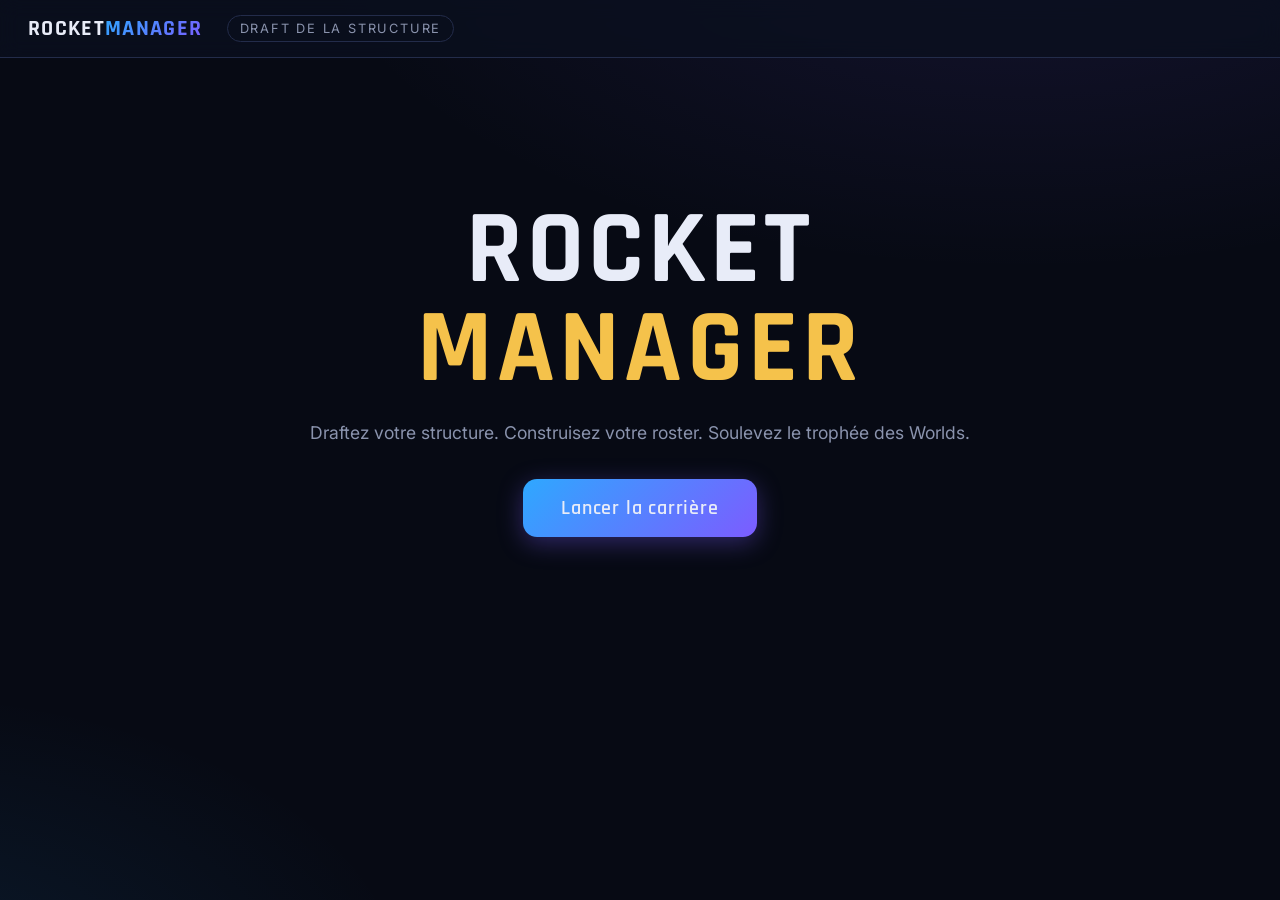
<file: index.html>
<!DOCTYPE html>
<html lang="fr">
<head>
  <meta charset="UTF-8">
  <meta name="viewport" content="width=device-width, initial-scale=1.0">
  <title>Rocket Manager — Esport Team Builder</title>

  <!-- Polices : Rajdhani (display) + Inter (texte) -->
  <link rel="preconnect" href="https://fonts.googleapis.com">
  <link rel="preconnect" href="https://fonts.gstatic.com" crossorigin>
  <link href="https://fonts.googleapis.com/css2?family=Rajdhani:wght@500;600;700&family=Inter:wght@400;500;600&display=swap" rel="stylesheet">

  <link rel="stylesheet" href="style.css">
</head>
<body>

  <!-- ===================== HEADER / HUD ===================== -->
  <header class="topbar">
    <div class="brand">
      <span class="brand-rocket">ROCKET</span><span class="brand-manager">MANAGER</span>
    </div>
    <div class="phase-indicator" id="phaseIndicator">Draft de la structure</div>
    <div class="hud" id="hud" hidden>
      <div class="hud-item"><span class="hud-label">ORG</span><span id="hudOrg">—</span></div>
      <div class="hud-item"><span class="hud-label">GEN</span><span id="hudGen" class="gold">—</span></div>
      <div class="hud-item"><span class="hud-label">COHÉSION</span><span id="hudCoh">—</span></div>
      <div class="hud-item"><span class="hud-label">MENTAL</span><span id="hudMental">—</span></div>
      <div class="hud-item"><span class="hud-label">WINRATE</span><span id="hudWr" class="blue">—</span></div>
    </div>
  </header>

  <main id="app">

    <!-- ===================== ÉCRAN TITRE ===================== -->
    <section class="screen active" id="screen-title">
      <div class="title-hero">
        <h1 class="mega-title"><span>ROCKET</span><span class="gold">MANAGER</span></h1>
        <p class="subtitle">Draftez votre structure. Construisez votre roster. Soulevez le trophée des Worlds.</p>
        <button class="btn btn-primary btn-xl" id="btnStart">Lancer la carrière</button>
      </div>
    </section>

    <!-- ===================== PHASE 1 : DRAFT ORG ===================== -->
    <section class="screen" id="screen-org">
      <h2 class="screen-title">Phase 1 — <span class="gold">Tirage de la structure</span></h2>
      <p class="screen-sub">La roulette décide de votre destin. <span id="orgRerollsLabel">3 rerolls</span> disponibles.</p>

      <div class="roulette-wrap">
        <div class="roulette-marker"></div>
        <div class="roulette-viewport" id="orgViewport">
          <div class="roulette-strip" id="orgStrip"></div>
        </div>
        <div class="roulette-fade left"></div>
        <div class="roulette-fade right"></div>
      </div>

      <div class="org-result card" id="orgResult" hidden>
        <div class="org-result-logo" id="orgResultLogo"></div>
        <div>
          <div class="org-result-name" id="orgResultName"></div>
          <div class="org-result-region" id="orgResultRegion"></div>
        </div>
      </div>

      <div class="actions">
        <button class="btn btn-primary" id="btnOrgSpin">Lancer la roulette</button>
        <button class="btn btn-ghost" id="btnOrgReroll" hidden>Reroll <span class="pill" id="orgRerollPill">3</span></button>
        <button class="btn btn-gold" id="btnOrgAccept" hidden>Accepter la structure</button>
      </div>
    </section>

    <!-- ===================== PHASE 2 : DRAFT ROSTER ===================== -->
    <section class="screen" id="screen-roster">
      <h2 class="screen-title">Phase 2 — <span class="gold">Draft du roster</span></h2>
      <p class="screen-sub" id="rosterSub">Tirez vos 3 joueurs puis votre coach.</p>

      <div class="roster-grid" id="rosterGrid">
        <!-- 3 slots joueurs + 1 slot coach injectés par JS -->
      </div>

      <div class="slot-machine-wrap card" id="slotWrap" hidden>
        <div class="slot-title" id="slotTitle">Sélection des joueurs</div>
        <div class="slot-viewport">
          <div class="slot-marker"></div>
          <div class="slot-strip" id="slotStrip"></div>
        </div>
      </div>

      <div class="actions" id="rosterActions"></div>
    </section>

    <!-- ===================== PHASE 3 : PREVIEW & TACTIQUES ===================== -->
    <section class="screen" id="screen-preview">
      <h2 class="screen-title">Phase 3 — <span class="gold">Preview & tactiques</span></h2>

      <div class="preview-layout">
        <div class="preview-team card" id="previewTeam"></div>

        <div class="preview-side">
          <div class="card stat-card">
            <div class="stat-row"><span>Note générale (GEN)</span><strong id="pvGen" class="gold big">—</strong></div>
            <div class="stat-row"><span>Cohésion</span><strong id="pvCohesion">—</strong></div>
            <div class="stat-row"><span>Mental d'équipe</span><strong id="pvMental">—</strong></div>
            <div class="stat-row"><span>Difficulté région</span><strong id="pvRegionDiff">—</strong></div>
            <div class="stat-row total"><span>Winrate estimé</span><strong id="pvWinrate" class="blue big">—</strong></div>
          </div>

          <div class="card">
            <h3 class="card-title">Tactique globale</h3>
            <div class="tactic-list" id="tacticList"></div>
          </div>

          <button class="btn btn-gold btn-block" id="btnPreviewNext">Lancer le Winter Split</button>
        </div>
      </div>
    </section>

    <!-- ===================== PHASE 4 : SAISON ===================== -->
    <section class="screen" id="screen-season">
      <h2 class="screen-title" id="seasonTitle">Winter Split</h2>
      <p class="screen-sub">Points cumulés : <strong class="gold" id="seasonPoints">0</strong></p>
      <div class="season-grid" id="seasonGrid"></div>
      <div class="actions"><button class="btn btn-gold" id="btnSeasonNext" hidden>Continuer</button></div>
    </section>

    <!-- ===================== MERCATO ===================== -->
    <section class="screen" id="screen-mercato">
      <h2 class="screen-title">Mercato — <span class="gold">Fenêtre de transfert</span></h2>
      <div class="card mercato-card">
        <p id="mercatoText">…</p>
        <div class="actions" id="mercatoActions"></div>
      </div>
    </section>

    <!-- ===================== QUALIFICATION WORLDS ===================== -->
    <section class="screen" id="screen-quali">
      <h2 class="screen-title">Qualification — <span class="gold">Worlds Championship</span></h2>
      <div class="card quali-card">
        <div class="stat-row"><span>Points de la saison</span><strong class="gold big" id="qualiPoints">—</strong></div>
        <div class="quali-verdict" id="qualiVerdict"></div>
        <div class="actions" id="qualiActions"></div>
      </div>
    </section>

    <!-- ===================== PHASE 5 : WORLDS (SUISSE + BRACKET) ===================== -->
    <section class="screen" id="screen-worlds">
      <h2 class="screen-title">Worlds — <span class="gold" id="worldsStageTitle">Phase Suisse</span></h2>
      <p class="screen-sub" id="worldsSub">3 victoires pour se qualifier, 3 défaites = élimination.</p>
      <div class="swiss-record" id="swissRecord" hidden><span class="green" id="swissW">0</span>–<span class="red" id="swissL">0</span></div>
      <div class="match-list" id="worldsMatches"></div>
      <div class="actions"><button class="btn btn-gold" id="btnWorldsNext" hidden>Continuer</button></div>
    </section>

    <!-- ===================== GRANDE FINALE (MOTEUR 2D) ===================== -->
    <section class="screen" id="screen-final">
      <h2 class="screen-title gold">GRANDE FINALE — BO7</h2>
      <div class="final-layout">
        <div class="final-side">
          <div class="final-team us">
            <div class="final-team-name" id="finalUsName">—</div>
            <div class="final-score" id="finalUsScore">0</div>
          </div>
          <div class="final-vs">VS</div>
          <div class="final-team them">
            <div class="final-team-name" id="finalThemName">—</div>
            <div class="final-score" id="finalThemScore">0</div>
          </div>
          <div class="final-log" id="finalLog"></div>
          <div class="actions final-actions" id="finalActions"></div>
        </div>

        <!-- Moteur 2D : terrain vertical + balle + 2 voitures, avec HUD sous le terrain -->
        <div class="pitch-col">
          <div class="pitch" id="pitch">
            <img class="pitch-bg" src="assets/field.png" alt="Terrain">
            <div class="cars-layer" id="carsLayer"></div>
            <img class="ball" id="ball" src="assets/Ball.png" alt="Balle">
            <div class="goal-flash" id="goalFlash"></div>
            <div class="game-banner" id="gameBanner" hidden></div>
            <div class="scorer-banner" id="scorerBanner" hidden>
              <div class="scorer-label" id="scorerLabel">GAME 1</div>
              <div class="scorer-name" id="scorerName"></div>
            </div>
          </div>
          <div class="pitch-hud">
            <div class="game-timer" id="gameTimer">5:00</div>
            <div class="game-score" id="gameScore">0 – 0</div>
          </div>
        </div>
      </div>
    </section>

    <!-- ===================== FIN (TROPHÉE / DÉFAITE) ===================== -->
    <section class="screen" id="screen-end">
      <div class="end-wrap" id="endWrap">
        <div class="trophy-scene" id="trophyScene" hidden>
          <div class="trophy-glow"></div>
          <img src="assets/Trophy.jpg" class="trophy-img" alt="Trophée des Worlds">
          <div class="confetti" id="confetti"></div>
        </div>
        <h2 class="end-title" id="endTitle">—</h2>
        <p class="end-text" id="endText"></p>
        <p class="goat-text" id="goatText" hidden>MonkeyMoon est vraiment le GOAT du jeu.</p>
        <button class="btn btn-primary btn-xl" id="btnReplay">Rejouer</button>
      </div>
    </section>

  </main>

  <!-- Audios locaux (le son de but est coupé après 2 s par le moteur) -->
  <audio id="sfxGoal" src="assets/Rocket_League_Goal_Sound_3.mp3" preload="auto"></audio>
  <audio id="sfxVictory" src="assets/victory_3.mp3" preload="auto"></audio>

  <script src="data.js"></script>
  <script src="game.js"></script>
</body>
</html>
</file>
<file: style.css>
/* ============================================================
   ROCKET MANAGER — style.css
   Dark mode profond · accents bleu / violet / doré
   Display : Rajdhani · Texte : Inter
   ============================================================ */

:root {
  --bg:        #070a14;
  --bg-2:      #0b0f1f;
  --panel:     #0e1426;
  --panel-2:   #151c33;
  --line:      #232c4a;
  --text:      #e8ecf8;
  --muted:     #8a93ad;
  --blue:      #2ea8ff;
  --violet:    #7c5cff;
  --gold:      #f5c24b;
  --green:     #3ddc84;
  --red:       #ff5470;
  --grad-main: linear-gradient(135deg, var(--blue), var(--violet));
  --radius:    14px;
  --shadow:    0 10px 40px rgba(0,0,0,.45);
}

* { box-sizing: border-box; margin: 0; padding: 0; }

html, body { height: 100%; }

body {
  background:
    radial-gradient(1200px 600px at 80% -10%, rgba(124,92,255,.12), transparent 60%),
    radial-gradient(900px 500px at -10% 110%, rgba(46,168,255,.10), transparent 60%),
    var(--bg);
  color: var(--text);
  font-family: 'Inter', system-ui, sans-serif;
  -webkit-font-smoothing: antialiased;
}

h1, h2, h3, .brand, .btn, .final-score, .slot-item, .org-card-tag {
  font-family: 'Rajdhani', sans-serif;
}

.gold   { color: var(--gold); }
.blue   { color: var(--blue); }
.green  { color: var(--green); }
.red    { color: var(--red); }
.big    { font-size: 1.6rem; }

/* ---------------- Topbar / HUD ---------------- */
.topbar {
  display: flex; align-items: center; gap: 24px;
  padding: 14px 28px;
  border-bottom: 1px solid var(--line);
  background: rgba(11,15,31,.8);
  backdrop-filter: blur(10px);
  position: sticky; top: 0; z-index: 50;
}
.brand { font-size: 1.4rem; font-weight: 700; letter-spacing: .06em; }
.brand-rocket  { color: var(--text); }
.brand-manager { background: var(--grad-main); -webkit-background-clip: text; background-clip: text; color: transparent; }
.phase-indicator {
  font-size: .8rem; text-transform: uppercase; letter-spacing: .14em;
  color: var(--muted); border: 1px solid var(--line);
  padding: 5px 12px; border-radius: 99px;
}
.hud { display: flex; gap: 18px; margin-left: auto; }
.hud-item { display: flex; flex-direction: column; align-items: flex-end; line-height: 1.15; }
.hud-label { font-size: .62rem; letter-spacing: .12em; color: var(--muted); }
.hud-item span:last-child, .hud-item > span:not(.hud-label) { font-weight: 600; }

/* ---------------- Écrans ---------------- */
#app { max-width: 1180px; margin: 0 auto; padding: 36px 24px 80px; }

.screen { display: none; animation: screenIn .45s ease both; }
.screen.active { display: block; }
@keyframes screenIn {
  from { opacity: 0; transform: translateY(14px); }
  to   { opacity: 1; transform: none; }
}

.screen-title { font-size: 2rem; font-weight: 700; letter-spacing: .03em; margin-bottom: 6px; }
.screen-sub   { color: var(--muted); margin-bottom: 28px; }

.card {
  background: linear-gradient(180deg, var(--panel-2), var(--panel));
  border: 1px solid var(--line);
  border-radius: var(--radius);
  box-shadow: var(--shadow);
  padding: 20px;
}
.card-title { font-size: 1.05rem; letter-spacing: .05em; text-transform: uppercase; color: var(--muted); margin-bottom: 12px; }

/* ---------------- Boutons ---------------- */
.btn {
  border: 1px solid var(--line);
  background: var(--panel-2);
  color: var(--text);
  font-size: 1rem; font-weight: 600; letter-spacing: .04em;
  padding: 11px 22px; border-radius: 10px; cursor: pointer;
  transition: transform .15s ease, box-shadow .15s ease, background .15s ease, opacity .15s;
}
.btn:hover:not(:disabled) { transform: translateY(-2px); }
.btn:disabled { opacity: .4; cursor: not-allowed; }
.btn-primary { background: var(--grad-main); border: none; box-shadow: 0 6px 24px rgba(124,92,255,.35); }
.btn-gold    { background: linear-gradient(135deg, #f5c24b, #e8973a); border: none; color: #1a1405; box-shadow: 0 6px 24px rgba(245,194,75,.3); }
.btn-ghost   { background: transparent; }
.btn-xl      { font-size: 1.25rem; padding: 16px 38px; border-radius: 14px; }
.btn-block   { width: 100%; }
.btn-sm      { font-size: .85rem; padding: 7px 14px; }
.pill {
  background: rgba(255,255,255,.12); border-radius: 99px;
  padding: 1px 9px; font-size: .8rem; margin-left: 6px;
}
.actions { display: flex; gap: 14px; justify-content: center; margin-top: 28px; flex-wrap: wrap; }

/* ---------------- Écran titre ---------------- */
.title-hero { text-align: center; padding: 12vh 0; }
.mega-title { font-size: clamp(3rem, 9vw, 6.5rem); font-weight: 700; letter-spacing: .04em; line-height: .95; }
.mega-title span { display: block; }
.subtitle { color: var(--muted); margin: 22px 0 36px; font-size: 1.1rem; }

/* ---------------- Roulette horizontale (orgs) ---------------- */
.roulette-wrap { position: relative; margin: 30px 0 10px; }
.roulette-viewport {
  overflow: hidden; border: 1px solid var(--line); border-radius: var(--radius);
  background: var(--bg-2); height: 190px; position: relative;
}
.roulette-strip {
  display: flex; gap: 14px; align-items: center; height: 100%; padding: 0 14px;
  will-change: transform;
}
.roulette-strip.spinning { transition: transform 4.6s cubic-bezier(.08,.82,.07,1); }

.org-card {
  flex: 0 0 150px; height: 150px;
  display: flex; flex-direction: column; align-items: center; justify-content: center; gap: 10px;
  background: var(--panel-2); border: 1px solid var(--line); border-radius: 12px;
}
.org-card img, .org-result-logo img { width: 64px; height: 64px; object-fit: contain; }
.org-card-tag {
  width: 64px; height: 64px; border-radius: 14px;
  display: flex; align-items: center; justify-content: center;
  font-size: 1.5rem; font-weight: 700; color: #fff;
  background: var(--grad-main);
}
.org-card-name { font-size: .8rem; color: var(--muted); text-align: center; padding: 0 6px; }

.roulette-marker {
  position: absolute; top: -8px; bottom: -8px; left: 50%; width: 3px; transform: translateX(-50%);
  background: var(--gold); z-index: 5; border-radius: 3px;
  box-shadow: 0 0 18px rgba(245,194,75,.8);
}
.roulette-marker::before, .roulette-marker::after {
  content: ''; position: absolute; left: 50%; transform: translateX(-50%);
  border: 8px solid transparent;
}
.roulette-marker::before { top: -6px; border-top-color: var(--gold); }
.roulette-marker::after  { bottom: -6px; border-bottom-color: var(--gold); }

.roulette-fade {
  position: absolute; top: 0; bottom: 0; width: 120px; pointer-events: none; z-index: 4;
}
.roulette-fade.left  { left: 0;  background: linear-gradient(90deg, var(--bg), transparent); }
.roulette-fade.right { right: 0; background: linear-gradient(-90deg, var(--bg), transparent); }

.org-result {
  display: flex; align-items: center; gap: 18px; margin: 22px auto 0; max-width: 460px;
  animation: popIn .4s cubic-bezier(.2,1.4,.4,1) both;
}
@keyframes popIn { from { opacity: 0; transform: scale(.85); } to { opacity: 1; transform: none; } }
.org-result-name { font-family: 'Rajdhani'; font-size: 1.5rem; font-weight: 700; }
.org-result-region { color: var(--muted); font-size: .9rem; }

/* ---------------- Machine à sous verticale (joueurs / coach) ---------------- */
.roster-grid { display: grid; grid-template-columns: repeat(4, 1fr); gap: 16px; margin-bottom: 26px; }
@media (max-width: 900px) { .roster-grid { grid-template-columns: repeat(2, 1fr); } }

.player-card {
  background: linear-gradient(180deg, var(--panel-2), var(--panel));
  border: 1px solid var(--line); border-radius: var(--radius);
  padding: 16px; min-height: 220px; display: flex; flex-direction: column; gap: 8px;
  transition: border-color .2s, box-shadow .2s;
}
.player-card.empty { align-items: center; justify-content: center; color: var(--muted); border-style: dashed; }
.player-card.filled { border-color: rgba(124,92,255,.5); }
.player-card.legend { border-color: var(--gold); box-shadow: 0 0 22px rgba(245,194,75,.18); }
.player-card.active-slot { border-color: var(--blue); box-shadow: 0 0 22px rgba(46,168,255,.3); }

.pc-name { font-family: 'Rajdhani'; font-size: 1.25rem; font-weight: 700; }
.pc-meta { font-size: .8rem; color: var(--muted); }
.pc-rating { font-family: 'Rajdhani'; font-size: 2rem; font-weight: 700; color: var(--gold); line-height: 1; }
.pc-badge {
  align-self: flex-start; font-size: .65rem; letter-spacing: .12em; text-transform: uppercase;
  padding: 3px 8px; border-radius: 99px; background: rgba(245,194,75,.15); color: var(--gold);
}
.pc-badge.y2026 { background: rgba(46,168,255,.15); color: var(--blue); }
.pc-rerolls { display: flex; gap: 8px; margin-top: auto; flex-wrap: wrap; }

.slot-machine-wrap { max-width: 440px; margin: 0 auto; }
.slot-title { text-align: center; font-family: 'Rajdhani'; font-size: 1.1rem; letter-spacing: .1em; text-transform: uppercase; color: var(--muted); margin-bottom: 12px; }
.slot-viewport {
  position: relative; height: 216px; overflow: hidden;
  border: 1px solid var(--line); border-radius: 12px; background: var(--bg-2);
}
.slot-strip { will-change: transform; }
.slot-strip.spinning { transition: transform 3.8s cubic-bezier(.1,.85,.08,1); }
.slot-item {
  height: 72px; display: flex; align-items: center; justify-content: center; gap: 12px;
  font-size: 1.35rem; font-weight: 600; border-bottom: 1px solid rgba(35,44,74,.5);
}
.slot-item .si-meta { font-size: .8rem; color: var(--muted); font-family: 'Inter'; font-weight: 400; }
.slot-marker {
  position: absolute; top: 50%; left: 0; right: 0; height: 72px; transform: translateY(-50%);
  border-top: 2px solid var(--gold); border-bottom: 2px solid var(--gold);
  background: rgba(245,194,75,.07); z-index: 3; pointer-events: none;
}
.slot-viewport::before, .slot-viewport::after {
  content: ''; position: absolute; left: 0; right: 0; height: 64px; z-index: 4; pointer-events: none;
}
.slot-viewport::before { top: 0; background: linear-gradient(180deg, var(--bg-2), transparent); }
.slot-viewport::after  { bottom: 0; background: linear-gradient(0deg, var(--bg-2), transparent); }

/* ---------------- Preview / tactiques ---------------- */
.preview-layout { display: grid; grid-template-columns: 1.4fr 1fr; gap: 22px; }
@media (max-width: 980px) { .preview-layout { grid-template-columns: 1fr; } }
.preview-team { display: flex; flex-direction: column; gap: 14px; }

.pv-player {
  display: flex; align-items: center; gap: 16px;
  background: var(--bg-2); border: 1px solid var(--line); border-radius: 12px; padding: 14px 16px;
}
.pv-player .pc-rating { font-size: 1.6rem; min-width: 52px; text-align: center; }
.pv-player-info { flex: 1; }
.role-select {
  background: var(--panel-2); color: var(--text); border: 1px solid var(--line);
  border-radius: 8px; padding: 8px 10px; font-family: 'Inter'; font-size: .9rem; cursor: pointer;
}
.pv-coach { border-left: 3px solid var(--violet); }

.stat-card .stat-row {
  display: flex; justify-content: space-between; align-items: center;
  padding: 9px 0; border-bottom: 1px solid rgba(35,44,74,.5); font-size: .95rem;
}
.stat-card .stat-row:last-child { border-bottom: none; }
.stat-row.total { border-top: 2px solid var(--line); margin-top: 4px; padding-top: 14px; }
.stars { color: var(--gold); letter-spacing: 2px; }
.stars .off { color: #36406a; }

.tactic-list { display: flex; flex-direction: column; gap: 10px; }
.tactic-option {
  text-align: left; background: var(--bg-2); border: 1px solid var(--line); border-radius: 10px;
  padding: 12px 14px; cursor: pointer; color: var(--text); font-family: 'Inter'; transition: border-color .15s, background .15s;
}
.tactic-option:hover { border-color: var(--blue); }
.tactic-option.selected { border-color: var(--gold); background: rgba(245,194,75,.07); }
.tactic-option .t-name { font-family: 'Rajdhani'; font-weight: 700; font-size: 1.05rem; }
.tactic-option .t-desc { font-size: .8rem; color: var(--muted); margin-top: 2px; }

/* ---------------- Saison ---------------- */
.season-grid { display: grid; grid-template-columns: repeat(2, 1fr); gap: 18px; }
@media (max-width: 860px) { .season-grid { grid-template-columns: 1fr; } }
.tournament-card { opacity: .35; transition: opacity .4s, border-color .4s; }
.tournament-card.live { opacity: 1; border-color: var(--blue); }
.tournament-card.done { opacity: 1; }
.tournament-card h3 { font-size: 1.2rem; margin-bottom: 4px; }
.tournament-card .t-tag { font-size: .7rem; letter-spacing: .12em; text-transform: uppercase; color: var(--muted); }
.tournament-card.major h3 { color: var(--gold); }
.round-list { margin-top: 12px; display: flex; flex-direction: column; gap: 6px; }
.round-line {
  display: flex; justify-content: space-between; font-size: .9rem;
  padding: 7px 10px; background: var(--bg-2); border-radius: 8px;
  animation: popIn .3s ease both;
}
.t-final-result {
  margin-top: 14px; font-family: 'Rajdhani'; font-size: 1.15rem; font-weight: 700;
  display: flex; align-items: baseline; gap: 10px; flex-wrap: wrap;
  animation: popIn .35s ease both;
}
.t-points { color: var(--gold); letter-spacing: .03em; }

/* ---------------- Mercato / Quali ---------------- */
.mercato-card, .quali-card { max-width: 640px; margin: 0 auto; font-size: 1.02rem; line-height: 1.6; }
.mercato-card strong { color: var(--gold); }
.quali-card .stat-row { padding: 12px 0; border-bottom: 1px solid var(--line); gap: 16px; }
.quali-verdict { font-family: 'Rajdhani'; font-size: 1.5rem; font-weight: 700; text-align: center; margin: 22px 0; animation: popIn .4s ease both; }

/* ---------------- Grande finale : timeouts ---------------- */
.final-actions { justify-content: flex-start; margin-top: 14px; gap: 10px; flex-wrap: wrap; }
.final-actions .btn { animation: popIn .3s ease both; }

/* ---------------- Worlds : suisse & bracket ---------------- */
.swiss-record { text-align: center; font-family: 'Rajdhani'; font-size: 3rem; font-weight: 700; margin-bottom: 14px; }
.match-list { max-width: 620px; margin: 0 auto; display: flex; flex-direction: column; gap: 10px; }
.match-line {
  display: flex; align-items: center; justify-content: space-between;
  background: var(--panel-2); border: 1px solid var(--line); border-radius: 10px;
  padding: 13px 18px; animation: popIn .35s ease both;
}
.match-line .opp { font-family: 'Rajdhani'; font-weight: 600; font-size: 1.05rem; }
.match-line .res { font-weight: 700; letter-spacing: .08em; }
.match-line.win  { border-left: 4px solid var(--green); }
.match-line.loss { border-left: 4px solid var(--red); }

/* ---------------- Grande finale : moteur 2D ---------------- */
.final-layout { display: grid; grid-template-columns: 1fr minmax(280px, 380px); gap: 26px; align-items: start; }
@media (max-width: 880px) { .final-layout { grid-template-columns: 1fr; } }

.final-side { display: flex; flex-direction: column; gap: 12px; }
.final-team { display: flex; justify-content: space-between; align-items: center; padding: 14px 18px; border-radius: 12px; border: 1px solid var(--line); background: var(--panel-2); }
.final-team.us   { border-left: 4px solid var(--blue); }
.final-team.them { border-left: 4px solid #ff8a3d; }
.final-team-name { font-family: 'Rajdhani'; font-weight: 700; font-size: 1.15rem; }
.final-score { font-size: 2.4rem; font-weight: 700; }
.final-vs { text-align: center; color: var(--muted); font-family: 'Rajdhani'; letter-spacing: .2em; }
.final-log { font-size: .85rem; color: var(--muted); display: flex; flex-direction: column; gap: 5px; max-height: 260px; overflow-y: auto; }
.final-log div { animation: popIn .3s ease both; }

.pitch {
  position: relative; border-radius: var(--radius); overflow: hidden;
  border: 1px solid var(--line); box-shadow: var(--shadow);
  aspect-ratio: 1051 / 1462; /* ratio de field.png */
  background: #000;
}

/* HUD sous le terrain : timer de game + score du match en cours */
.pitch-col { display: flex; flex-direction: column; gap: 10px; }
.pitch-hud {
  text-align: center; padding: 12px 14px; border-radius: 12px;
  background: var(--panel-2); border: 1px solid var(--line);
}
.game-timer {
  font-family: 'Rajdhani'; font-weight: 700; font-size: 2rem; letter-spacing: .08em;
  color: var(--gold); text-shadow: 0 0 18px rgba(245,194,75,.35);
  font-variant-numeric: tabular-nums;
}
.game-timer.overtime {
  font-size: 1.3rem; color: #ff5d6c;
  animation: goatPulse .8s ease infinite alternate;
}
.game-score {
  margin-top: 4px; font-family: 'Rajdhani'; font-weight: 600; font-size: 1.15rem;
  color: var(--muted); letter-spacing: .04em;
}
.pitch-bg { position: absolute; inset: 0; width: 100%; height: 100%; object-fit: cover; }

/* Les assets balle/voitures ont un fond noir : mix-blend-mode "screen"
   le rend visuellement transparent sur le terrain sombre. */
.ball {
  position: absolute; mix-blend-mode: screen; pointer-events: none;
  will-change: left, top; width: 8%; z-index: 3;
  filter: drop-shadow(0 0 10px rgba(46,168,255,.55)) drop-shadow(0 4px 8px rgba(0,0,0,.6));
}

/* Voitures 3v3 : une unité = image (qui pivote) + pseudo (qui reste droit) */
.cars-layer { position: absolute; inset: 0; z-index: 2; pointer-events: none; }
.car-unit {
  position: absolute; width: 9%; transform: translate(-50%, -50%);
  will-change: left, top;
}
.car-unit img {
  display: block; width: 100%; mix-blend-mode: screen;
  filter: drop-shadow(0 3px 6px rgba(0,0,0,.6));
  will-change: transform;
}
.car-name {
  position: absolute; top: 100%; left: 50%; transform: translateX(-50%);
  margin-top: 1px; font-family: 'Rajdhani'; font-weight: 600; font-size: .58rem;
  letter-spacing: .03em; color: #fff; white-space: nowrap;
  text-shadow: 0 0 4px rgba(0,0,0,.95), 0 1px 2px rgba(0,0,0,.9);
}

/* Secousse du terrain à chaque but */
.pitch.shake { animation: pitchShake .5s ease; }
@keyframes pitchShake {
  0%, 100% { transform: translate(0, 0); }
  20% { transform: translate(-6px, 3px) rotate(-.4deg); }
  40% { transform: translate(5px, -4px) rotate(.4deg); }
  60% { transform: translate(-4px, 2px); }
  80% { transform: translate(3px, -2px); }
}

/* Bannière "GAME N" en ouverture de chaque game */
.game-banner {
  position: absolute; inset: 0; z-index: 7;
  display: flex; align-items: center; justify-content: center;
  font-family: 'Rajdhani'; font-weight: 700; font-size: clamp(2.2rem, 7vw, 4rem);
  letter-spacing: .3em; color: var(--gold);
  text-shadow: 0 0 30px rgba(245,194,75,.9), 0 0 80px rgba(245,194,75,.4);
  background: rgba(7,10,20,.5); pointer-events: none;
}
.game-banner.show { animation: gameBanner 1.4s cubic-bezier(.2,1.2,.3,1) both; }
@keyframes gameBanner {
  0%   { opacity: 0; transform: scale(2.4); letter-spacing: .8em; }
  35%  { opacity: 1; transform: scale(1);   letter-spacing: .3em; }
  80%  { opacity: 1; }
  100% { opacity: 0; transform: scale(.92); }
}

/* Pulse du score quand un camp marque */
.final-score.pulse { animation: scorePulse .6s cubic-bezier(.2,1.4,.3,1); }
@keyframes scorePulse {
  0%   { transform: scale(1); }
  35%  { transform: scale(1.55); color: var(--gold); text-shadow: 0 0 24px rgba(245,194,75,.8); }
  100% { transform: scale(1); }
}

.goal-flash {
  position: absolute; inset: 0; background: radial-gradient(circle, rgba(245,194,75,.55), transparent 70%);
  opacity: 0; pointer-events: none; z-index: 5;
}
.goal-flash.on { animation: goalFlash .9s ease; }
@keyframes goalFlash { 0% {opacity:0;} 25% {opacity:1;} 100% {opacity:0;} }

/* L'attribut hidden doit TOUJOURS gagner (sinon les display:flex des classes l'écrasent) */
[hidden] { display: none !important; }

.scorer-banner {
  position: absolute; inset: 0; z-index: 6;
  display: flex; flex-direction: column; align-items: center; justify-content: center;
  background: rgba(7,10,20,.55); backdrop-filter: blur(2px);
  animation: popIn .25s ease both;
}
.scorer-label { font-family: 'Rajdhani'; font-size: 2rem; font-weight: 700; color: var(--gold); letter-spacing: .15em; text-shadow: 0 0 24px rgba(245,194,75,.8); }
.scorer-name  { font-family: 'Rajdhani'; font-size: 1.5rem; font-weight: 600; margin-top: 6px; }

/* ---------------- Écran de fin / trophée ---------------- */
.end-wrap { text-align: center; padding: 5vh 0; animation: popIn .5s ease both; }
.end-title { font-size: clamp(2rem, 6vw, 3.6rem); margin: 26px 0 12px; animation: titleDrop .8s cubic-bezier(.2,1.3,.3,1) both .3s; }
@keyframes titleDrop {
  0%   { opacity: 0; transform: translateY(-40px) scale(1.15); }
  100% { opacity: 1; transform: translateY(0) scale(1); }
}
/* Titre champion : reflet doré qui balaye le texte en continu */
.end-title.gold {
  background: linear-gradient(110deg, #f5c24b 25%, #fff7da 38%, #f5c24b 50%, #b9821a 70%, #f5c24b 85%);
  background-size: 250% 100%;
  -webkit-background-clip: text; background-clip: text;
  -webkit-text-fill-color: transparent; color: transparent;
  filter: drop-shadow(0 0 26px rgba(245,194,75,.5));
  animation: titleDrop .8s cubic-bezier(.2,1.3,.3,1) both .3s, titleShine 2.6s linear infinite 1.2s;
}
@keyframes titleShine { from { background-position: 200% 0; } to { background-position: -50% 0; } }
.end-text { color: var(--muted); font-size: 1.1rem; max-width: 560px; margin: 0 auto 14px; line-height: 1.6; }
.goat-text {
  font-family: 'Rajdhani'; font-size: 1.6rem; font-weight: 700; color: var(--gold);
  margin: 18px 0; text-shadow: 0 0 30px rgba(245,194,75,.7);
  animation: goatPulse 1.6s ease infinite alternate;
}
@keyframes goatPulse { from { transform: scale(1); } to { transform: scale(1.06); } }

.trophy-scene { position: relative; width: 300px; height: 300px; margin: 0 auto; }
.trophy-img {
  width: 100%; height: 100%; object-fit: contain; border-radius: 18px;
  animation: trophyIn 1.4s cubic-bezier(.2,1.3,.3,1) both;
  position: relative; z-index: 2;
}
@keyframes trophyIn {
  0%   { opacity: 0; transform: scale(.3) translateY(80px) rotate(-8deg); }
  60%  { opacity: 1; transform: scale(1.08) translateY(-8px) rotate(2deg); }
  100% { transform: scale(1) translateY(0) rotate(0); }
}
.trophy-glow {
  position: absolute; inset: -60px; z-index: 1; border-radius: 50%;
  background: radial-gradient(circle, rgba(245,194,75,.45), transparent 65%);
  animation: glowPulse 2.2s ease infinite alternate;
}
@keyframes glowPulse { from { opacity: .5; transform: scale(.9); } to { opacity: 1; transform: scale(1.1); } }
/* Rayons rotatifs façon sacre */
.trophy-glow::after {
  content: ""; position: absolute; inset: -40px; border-radius: 50%;
  background: repeating-conic-gradient(rgba(245,194,75,.16) 0deg 12deg, transparent 12deg 30deg);
  -webkit-mask: radial-gradient(circle, #000 30%, transparent 72%);
          mask: radial-gradient(circle, #000 30%, transparent 72%);
  animation: raysSpin 14s linear infinite;
}
@keyframes raysSpin { to { transform: rotate(360deg); } }

/* Confettis dorés en CSS pur (particules générées en JS) */
.confetti { position: absolute; inset: -120px -200px; pointer-events: none; z-index: 3; }
.confetti i {
  position: absolute; top: -10px; width: 8px; height: 14px; border-radius: 2px; display: block;
  animation: confettiFall linear infinite;
}
@keyframes confettiFall {
  from { transform: translateY(-40px) rotate(0deg); opacity: 1; }
  to   { transform: translateY(560px) rotate(720deg); opacity: 0; }
}

/* Accessibilité : réduire le mouvement si demandé */
@media (prefers-reduced-motion: reduce) {
  *, *::before, *::after { animation-duration: .01s !important; transition-duration: .01s !important; }
}
</file>
